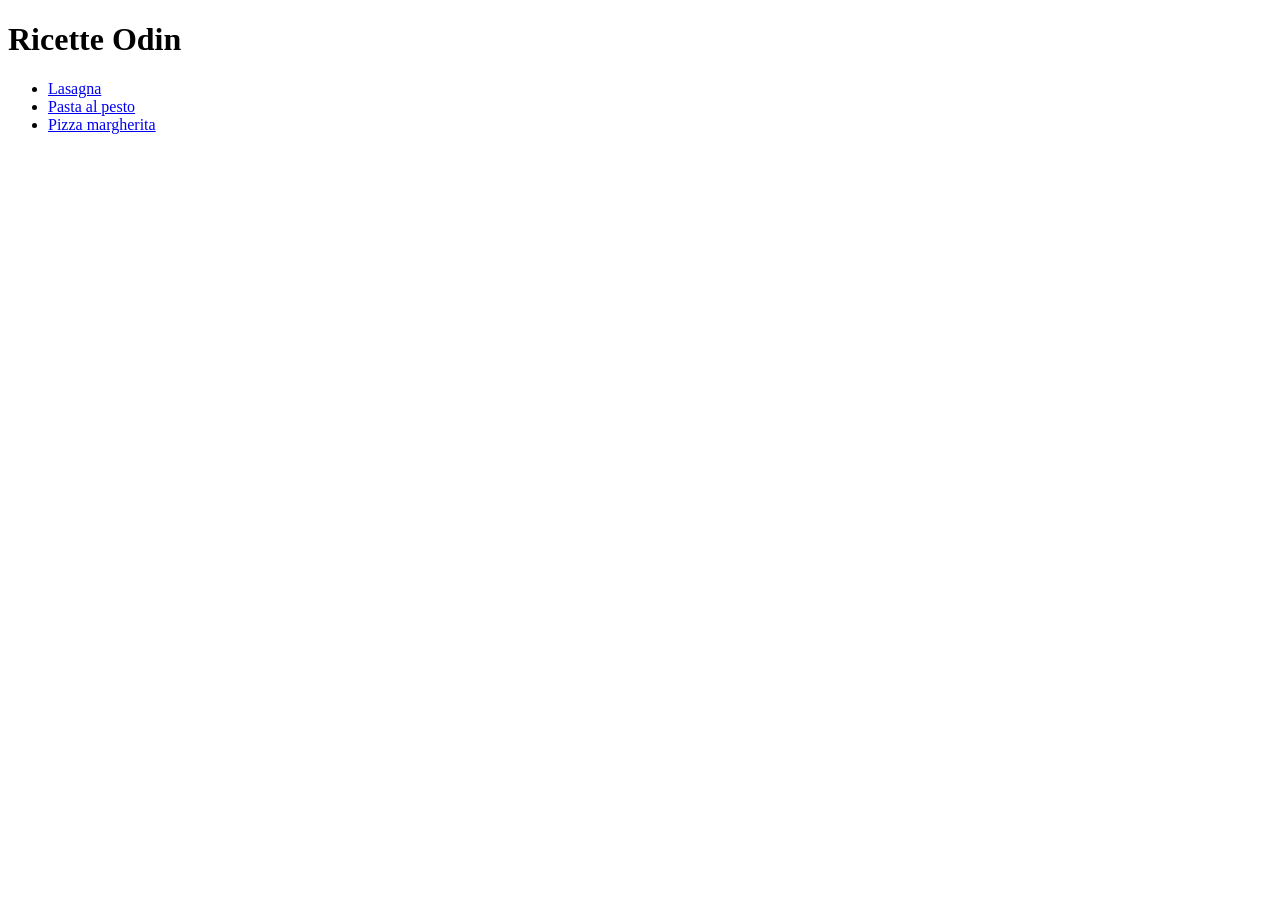
<file: index.html>
<!DOCTYPE html>
<html lang="it">
<head>
    <meta charset="UTF-8">
    <meta name="viewport" content="width=device-width, initial-scale=1.0">
    <title>Ricette</title>
    <h1>Ricette Odin</h1>

    <ul>
        <li><a href="recipes/lasagna.html">Lasagna</a></li>
        <li><a href="recipes/pasta_al_pesto.html">Pasta al pesto</a></li>
        <li><a href="recipes/pizza_margherita.html">Pizza margherita</a></li>
    </ul>

</head>
<body>
    
</body>
</html>
</file>
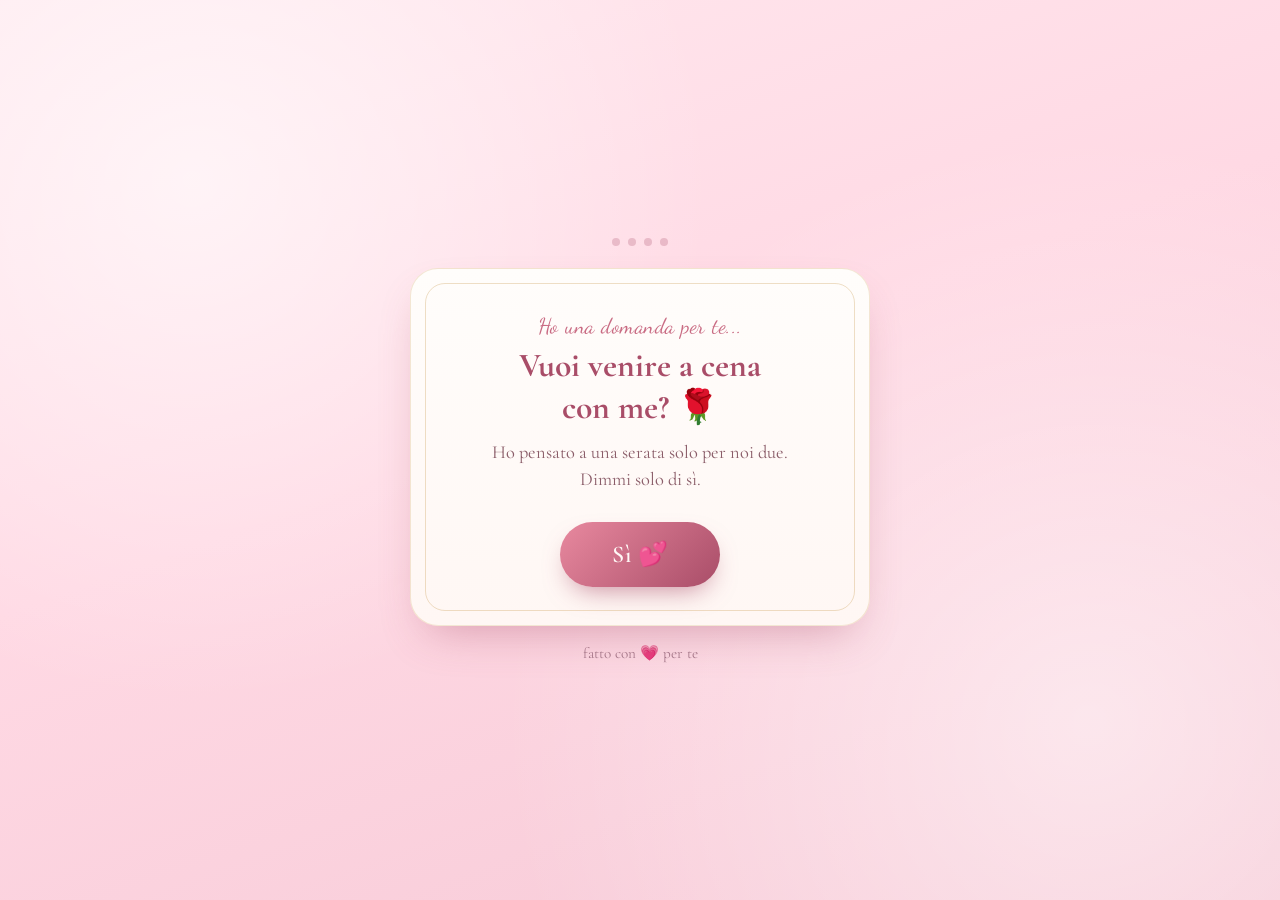
<file: cena-con-me/index.html>
<!DOCTYPE html>
<html lang="it">
<head>
<meta charset="UTF-8">
<meta name="viewport" content="width=device-width, initial-scale=1.0">
<title>Una domanda per te 💌</title>
<link rel="preconnect" href="https://fonts.googleapis.com">
<link rel="preconnect" href="https://fonts.gstatic.com" crossorigin>
<link href="https://fonts.googleapis.com/css2?family=Cormorant+Garamond:wght@500;600;700&family=Dancing+Script:wght@600;700&display=swap" rel="stylesheet">
<style>
  :root{
    --rose:#e8899f;
    --rose-dark:#c96b83;
    --rose-deep:#a94d68;
    --blush:#ffe9ef;
    --blush-2:#ffd9e4;
    --cream:#fff7f4;
    --gold:#cda45e;
    --ink:#5b3a44;
    --card-shadow: 0 20px 45px -18px rgba(169, 77, 104, 0.45);
  }

  *{ box-sizing:border-box; }

  html,body{
    margin:0;
    min-height:100%;
  }

  body{
    font-family:"Cormorant Garamond", Georgia, serif;
    color:var(--ink);
    background:
      radial-gradient(circle at 15% 20%, rgba(255,255,255,0.6), transparent 40%),
      radial-gradient(circle at 85% 80%, rgba(255,255,255,0.5), transparent 45%),
      linear-gradient(160deg, var(--blush) 0%, var(--blush-2) 45%, #f6c9d6 100%);
    min-height:100vh;
    display:flex;
    align-items:center;
    justify-content:center;
    padding:24px;
    overflow-x:hidden;
    position:relative;
  }

  /* floating hearts */
  .hearts{
    position:fixed;
    inset:0;
    pointer-events:none;
    overflow:hidden;
    z-index:0;
  }
  .heart{
    position:absolute;
    bottom:-10%;
    font-size:22px;
    color:rgba(233,137,159,0.55);
    animation:float-up linear infinite;
    user-select:none;
  }
  @keyframes float-up{
    0%{ transform:translateY(0) translateX(0) rotate(0deg); opacity:0; }
    10%{ opacity:0.8; }
    90%{ opacity:0.6; }
    100%{ transform:translateY(-115vh) translateX(var(--drift,20px)) rotate(25deg); opacity:0; }
  }

  .stage{
    position:relative;
    z-index:1;
    width:100%;
    max-width:460px;
  }

  .card{
    background:linear-gradient(180deg, #fffdfb 0%, var(--cream) 100%);
    border-radius:28px;
    padding:44px 32px 38px;
    box-shadow:var(--card-shadow);
    border:1px solid rgba(205,164,94,0.25);
    text-align:center;
    position:relative;
    display:none;
    animation:appear 0.6s ease forwards;
  }
  .card.active{ display:block; }
  @keyframes appear{
    from{ opacity:0; transform:translateY(18px) scale(0.98); }
    to{ opacity:1; transform:translateY(0) scale(1); }
  }

  .card::before{
    content:"";
    position:absolute;
    top:14px; left:14px; right:14px; bottom:14px;
    border:1px solid rgba(205,164,94,0.35);
    border-radius:20px;
    pointer-events:none;
  }

  .kicker{
    font-family:"Dancing Script", cursive;
    color:var(--rose-dark);
    font-size:1.35rem;
    margin:0 0 6px;
    letter-spacing:0.5px;
  }

  h1{
    font-size:2.1rem;
    line-height:1.25;
    margin:0 0 10px;
    color:var(--rose-deep);
    font-weight:700;
  }

  .sub{
    font-size:1.15rem;
    color:#8a5c68;
    margin:0 0 28px;
    line-height:1.5;
  }

  .btn{
    font-family:"Cormorant Garamond", Georgia, serif;
    font-size:1.25rem;
    font-weight:600;
    letter-spacing:0.5px;
    padding:14px 38px;
    border-radius:999px;
    border:none;
    cursor:pointer;
    background:linear-gradient(135deg, var(--rose) 0%, var(--rose-deep) 100%);
    color:#fff8f6;
    box-shadow:0 12px 26px -10px rgba(169,77,104,0.65);
    transition:transform 0.18s ease, box-shadow 0.18s ease;
  }
  .btn:hover{ transform:translateY(-2px); box-shadow:0 16px 30px -10px rgba(169,77,104,0.75); }
  .btn:active{ transform:translateY(0); }
  .btn:disabled{
    opacity:0.5;
    cursor:not-allowed;
    box-shadow:none;
    transform:none;
  }

  .btn-yes{
    font-size:1.5rem;
    padding:18px 52px;
    animation:pulse 2.2s ease-in-out infinite;
  }
  @keyframes pulse{
    0%,100%{ box-shadow:0 12px 26px -10px rgba(169,77,104,0.65); }
    50%{ box-shadow:0 16px 34px -8px rgba(169,77,104,0.9); }
  }

  .divider{
    width:56px;
    height:2px;
    margin:0 auto 24px;
    background:linear-gradient(90deg, transparent, var(--gold), transparent);
  }

  /* form fields */
  .field{
    text-align:left;
    margin-bottom:20px;
  }
  .field label{
    display:block;
    font-size:1.05rem;
    color:var(--rose-deep);
    margin-bottom:8px;
    font-weight:600;
  }
  .field input[type="date"]{
    width:100%;
    padding:12px 14px;
    border-radius:14px;
    border:1.5px solid var(--blush-2);
    background:#fff;
    font-family:inherit;
    font-size:1.05rem;
    color:var(--ink);
    outline:none;
    transition:border-color 0.15s ease;
  }
  .field input[type="date"]:focus{ border-color:var(--rose); }

  .time-grid{
    display:grid;
    grid-template-columns:repeat(3, 1fr);
    gap:10px;
  }
  .time-opt{
    padding:10px 6px;
    border-radius:12px;
    border:1.5px solid var(--blush-2);
    background:#fff;
    font-family:inherit;
    font-size:1.05rem;
    color:var(--ink);
    cursor:pointer;
    transition:all 0.15s ease;
  }
  .time-opt:hover{ border-color:var(--rose); }
  .time-opt.selected{
    background:linear-gradient(135deg, var(--rose) 0%, var(--rose-deep) 100%);
    border-color:var(--rose-deep);
    color:#fff8f6;
    box-shadow:0 8px 18px -8px rgba(169,77,104,0.6);
  }

  .menu-grid{
    display:grid;
    grid-template-columns:1fr 1fr;
    gap:14px;
    margin-bottom:28px;
  }
  .menu-opt{
    padding:22px 10px 16px;
    border-radius:18px;
    border:1.5px solid var(--blush-2);
    background:#fff;
    cursor:pointer;
    transition:all 0.18s ease;
    text-align:center;
  }
  .menu-opt:hover{ transform:translateY(-3px); border-color:var(--rose); }
  .menu-opt .emoji{
    display:block;
    font-size:2.2rem;
    margin-bottom:8px;
  }
  .menu-opt .label{
    font-size:1.1rem;
    font-weight:600;
    color:var(--ink);
  }
  .menu-opt.selected{
    background:linear-gradient(180deg, #fff 0%, var(--blush) 100%);
    border-color:var(--rose-deep);
    box-shadow:0 12px 24px -10px rgba(169,77,104,0.5);
  }
  .menu-opt.selected .label{ color:var(--rose-deep); }

  /* confirmation */
  .stamp{
    font-size:3rem;
    margin-bottom:6px;
  }
  .summary{
    text-align:left;
    background:var(--blush);
    border-radius:18px;
    padding:20px 22px;
    margin:22px 0 28px;
    border:1px dashed var(--gold);
  }
  .summary-row{
    display:flex;
    justify-content:space-between;
    align-items:center;
    padding:8px 0;
    font-size:1.1rem;
  }
  .summary-row + .summary-row{
    border-top:1px solid rgba(205,164,94,0.3);
  }
  .summary-row .k{
    color:#8a5c68;
    font-size:0.95rem;
  }
  .summary-row .v{
    font-weight:700;
    color:var(--rose-deep);
    text-align:right;
  }

  .progress{
    display:flex;
    justify-content:center;
    gap:8px;
    margin-bottom:22px;
  }
  .progress span{
    width:8px; height:8px;
    border-radius:50%;
    background:rgba(169,77,104,0.25);
    transition:background 0.2s ease, transform 0.2s ease;
  }
  .progress span.on{
    background:var(--rose-deep);
    transform:scale(1.25);
  }

  footer.note{
    text-align:center;
    margin-top:18px;
    font-size:0.95rem;
    color:#a5798a;
  }

  @media (max-width:400px){
    .card{ padding:34px 22px 30px; }
    h1{ font-size:1.75rem; }
    .time-grid{ grid-template-columns:repeat(2, 1fr); }
  }
</style>
</head>
<body>

<div class="hearts" id="hearts"></div>

<div class="stage">

  <div class="progress" id="progress">
    <span data-step="0"></span>
    <span data-step="1"></span>
    <span data-step="2"></span>
    <span data-step="3"></span>
  </div>

  <!-- STEP 0: invito -->
  <section class="card active" data-step="0">
    <p class="kicker">Ho una domanda per te...</p>
    <h1>Vuoi venire a cena<br>con me? 🌹</h1>
    <p class="sub">Ho pensato a una serata solo per noi due.<br>Dimmi solo di sì.</p>
    <button class="btn btn-yes" id="btnYes">Sì 💕</button>
  </section>

  <!-- STEP 1: data e ora -->
  <section class="card" data-step="1">
    <p class="kicker">Che gioia 🥹</p>
    <h1>Scegli il momento perfetto</h1>
    <p class="sub">Quando ti va di vederci?</p>
    <div class="divider"></div>

    <div class="field">
      <label for="date">Giorno</label>
      <input type="date" id="date">
    </div>

    <div class="field">
      <label>Ora</label>
      <div class="time-grid" id="timeGrid">
        <div class="time-opt" data-time="19:00">19:00</div>
        <div class="time-opt" data-time="19:30">19:30</div>
        <div class="time-opt" data-time="20:00">20:00</div>
        <div class="time-opt" data-time="20:30">20:30</div>
        <div class="time-opt" data-time="21:00">21:00</div>
        <div class="time-opt" data-time="21:30">21:30</div>
      </div>
    </div>

    <button class="btn" id="btnToMenu" disabled>Continua</button>
  </section>

  <!-- STEP 2: menu -->
  <section class="card" data-step="2">
    <p class="kicker">Ultima cosa</p>
    <h1>Cosa ti va di mangiare?</h1>
    <p class="sub">Scegli tu, decido io il resto ✨</p>
    <div class="divider"></div>

    <div class="menu-grid" id="menuGrid">
      <div class="menu-opt" data-food="Sushi">
        <span class="emoji">🍣</span>
        <span class="label">Sushi</span>
      </div>
      <div class="menu-opt" data-food="Pizza">
        <span class="emoji">🍕</span>
        <span class="label">Pizza</span>
      </div>
      <div class="menu-opt" data-food="Hamburger">
        <span class="emoji">🍔</span>
        <span class="label">Hamburger</span>
      </div>
      <div class="menu-opt" data-food="Messicano">
        <span class="emoji">🌮</span>
        <span class="label">Messicano</span>
      </div>
    </div>

    <button class="btn" id="btnConfirm" disabled>Conferma prenotazione</button>
  </section>

  <!-- STEP 3: conferma -->
  <section class="card" data-step="3">
    <div class="stamp">💌</div>
    <p class="kicker">È tutto pronto</p>
    <h1>Prenotazione confermata</h1>
    <p class="sub">Non vedo l'ora di vederti.</p>

    <div class="summary">
      <div class="summary-row">
        <span class="k">Giorno</span>
        <span class="v" id="sumDate">—</span>
      </div>
      <div class="summary-row">
        <span class="k">Ora</span>
        <span class="v" id="sumTime">—</span>
      </div>
      <div class="summary-row">
        <span class="k">Cucina</span>
        <span class="v" id="sumFood">—</span>
      </div>
    </div>

    <p class="sub" style="margin-bottom:4px;">Ci vediamo lì 💖</p>
  </section>

  <footer class="note">fatto con 💗 per te</footer>

</div>

<script>
(function(){
  var state = { date:null, time:null, food:null };
  var steps = document.querySelectorAll('.card[data-step]');
  var progressDots = document.querySelectorAll('#progress span');

  function goTo(step){
    steps.forEach(function(s){
      s.classList.toggle('active', s.dataset.step === String(step));
    });
    progressDots.forEach(function(d){
      d.classList.toggle('on', d.dataset.step === String(step));
    });
  }

  document.getElementById('btnYes').addEventListener('click', function(){
    goTo(1);
  });

  var dateInput = document.getElementById('date');
  var today = new Date();
  today.setDate(today.getDate());
  dateInput.min = today.toISOString().split('T')[0];

  var btnToMenu = document.getElementById('btnToMenu');

  function checkStep1(){
    btnToMenu.disabled = !(state.date && state.time);
  }

  dateInput.addEventListener('change', function(){
    state.date = dateInput.value;
    checkStep1();
  });

  document.querySelectorAll('.time-opt').forEach(function(opt){
    opt.addEventListener('click', function(){
      document.querySelectorAll('.time-opt').forEach(function(o){ o.classList.remove('selected'); });
      opt.classList.add('selected');
      state.time = opt.dataset.time;
      checkStep1();
    });
  });

  btnToMenu.addEventListener('click', function(){
    goTo(2);
  });

  var btnConfirm = document.getElementById('btnConfirm');

  document.querySelectorAll('.menu-opt').forEach(function(opt){
    opt.addEventListener('click', function(){
      document.querySelectorAll('.menu-opt').forEach(function(o){ o.classList.remove('selected'); });
      opt.classList.add('selected');
      state.food = opt.dataset.food;
      btnConfirm.disabled = false;
    });
  });

  function formatDate(iso){
    var parts = iso.split('-');
    var d = new Date(parts[0], parts[1]-1, parts[2]);
    return d.toLocaleDateString('it-IT', { weekday:'long', day:'numeric', month:'long' });
  }

  btnConfirm.addEventListener('click', function(){
    document.getElementById('sumDate').textContent = formatDate(state.date);
    document.getElementById('sumTime').textContent = state.time;
    document.getElementById('sumFood').textContent = state.food;
    goTo(3);
  });

  // floating hearts background
  var heartsContainer = document.getElementById('hearts');
  var symbols = ['💗','💕','🌸','💖'];
  function spawnHeart(){
    var el = document.createElement('span');
    el.className = 'heart';
    el.textContent = symbols[Math.floor(Math.random()*symbols.length)];
    var left = Math.random()*100;
    var duration = 9 + Math.random()*8;
    var drift = (Math.random()*80 - 40) + 'px';
    var size = 16 + Math.random()*16;
    el.style.left = left + 'vw';
    el.style.animationDuration = duration + 's';
    el.style.fontSize = size + 'px';
    el.style.setProperty('--drift', drift);
    heartsContainer.appendChild(el);
    setTimeout(function(){ el.remove(); }, duration*1000);
  }
  for(var i=0;i<8;i++){ setTimeout(spawnHeart, i*700); }
  setInterval(spawnHeart, 1400);
})();
</script>

</body>
</html>
</file>
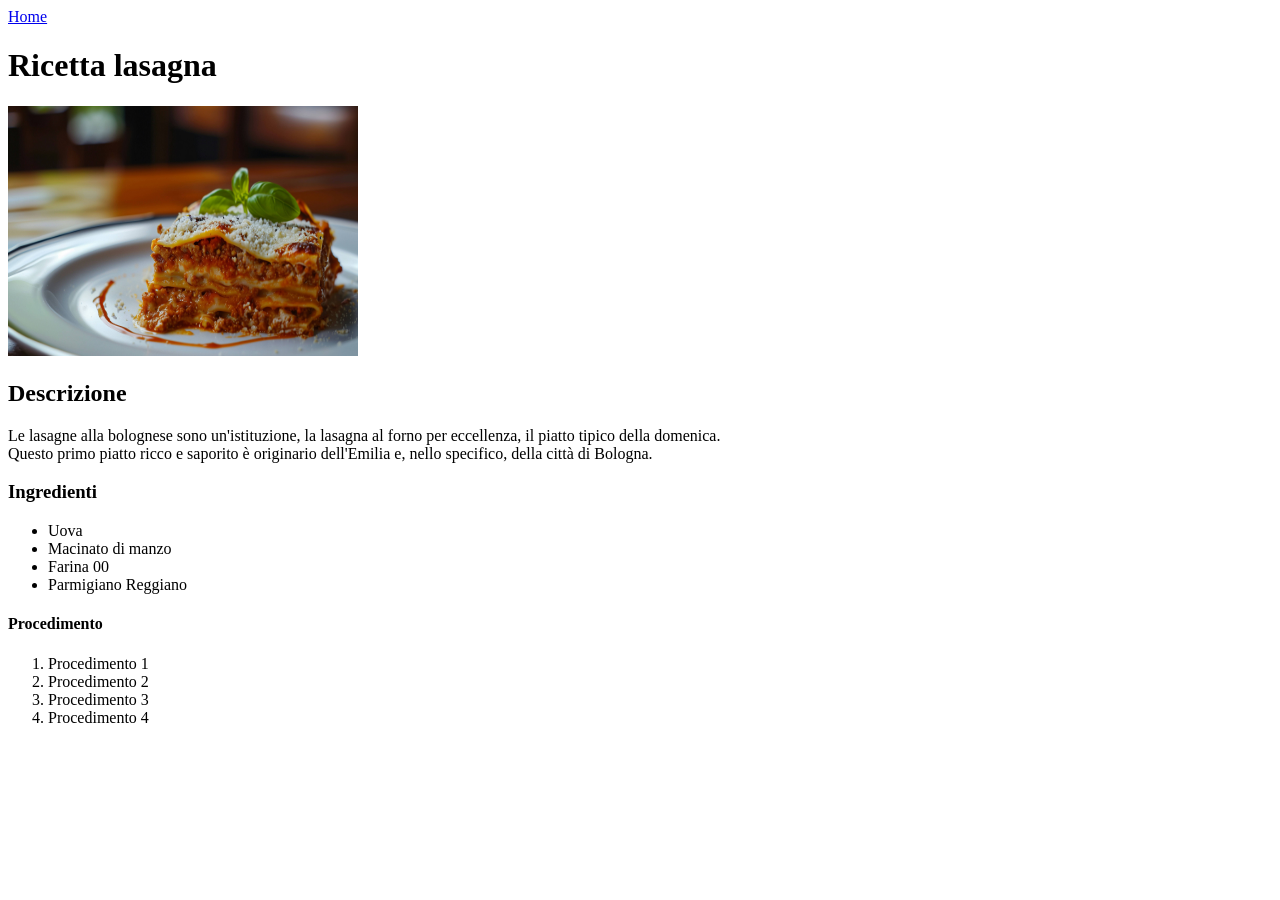
<file: recipes/lasagna.html>
<!DOCTYPE html>
<html lang="it">
<head>
    <meta charset="UTF-8">
    <meta name="viewport" content="width=device-width, initial-scale=1.0">
    <title>Ricetta lasagna alla bolognese</title>
    <a href="../index.html">Home</a>
    <h1>Ricetta lasagna</h1>
    <img src="../images/lasagna.jpg" height="250" width="350">
    <h2>Descrizione</h2>
    <p>
        Le lasagne alla bolognese sono un'istituzione, la lasagna al forno per eccellenza, il piatto tipico della domenica.<br>
        Questo primo piatto ricco e saporito è originario dell'Emilia e, nello specifico, della città di Bologna. 
    </p>
    <h3>Ingredienti</h3>
    <ul>
        <li>Uova</li>
        <li>Macinato di manzo</li>
        <li>Farina 00</li>
        <li>Parmigiano Reggiano</li>
    </ul>
    <h4>Procedimento</h4>
    <ol>
        <li>Procedimento 1</li>
        <li>Procedimento 2</li>
        <li>Procedimento 3</li>
        <li>Procedimento 4</li>
    </ol>

</head>
<body>
    
</body>
</html>
</file>
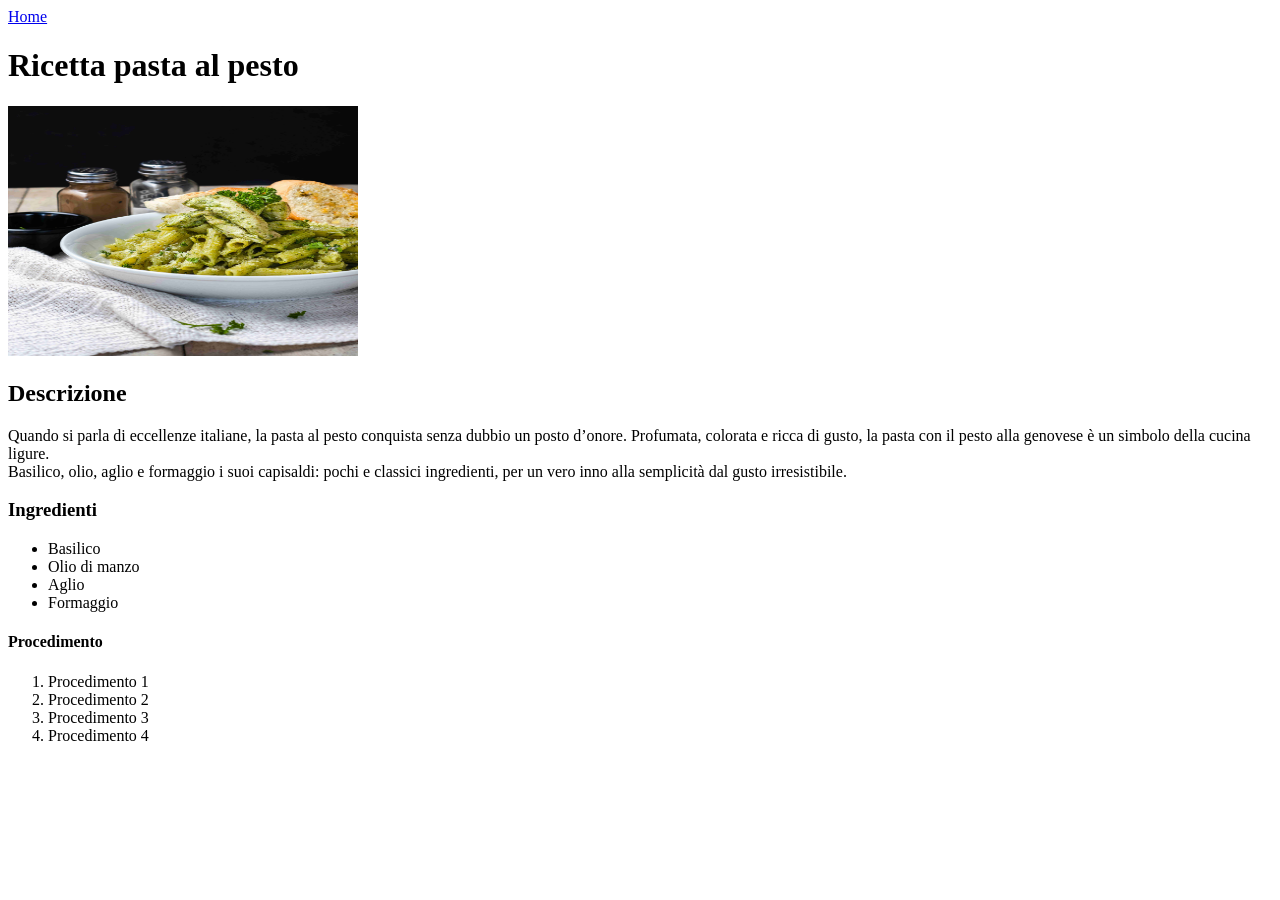
<file: recipes/pasta_al_pesto.html>
<!DOCTYPE html>
<html lang="it">
<head>
    <meta charset="UTF-8">
    <meta name="viewport" content="width=device-width, initial-scale=1.0">
    <title>Ricetta pasta al pesto</title>
    <a href="../index.html">Home</a>
    <h1>Ricetta pasta al pesto</h1>
    <img src="../images/pasta_al_pesto.jpg" height="250" width="350">
    <h2>Descrizione</h2>
    <p>
        Quando si parla di eccellenze italiane, la pasta al pesto conquista senza dubbio un posto d’onore. Profumata, colorata e ricca di gusto, la pasta con il pesto alla genovese è un simbolo della cucina ligure.<br>
        Basilico, olio, aglio e formaggio i suoi capisaldi: pochi e classici ingredienti, per un vero inno alla semplicità dal gusto irresistibile.
    </p>
    <h3>Ingredienti</h3>
    <ul>
        <li>Basilico</li>
        <li>Olio di manzo</li>
        <li>Aglio</li>
        <li>Formaggio</li>
    </ul>
    <h4>Procedimento</h4>
    <ol>
        <li>Procedimento 1</li>
        <li>Procedimento 2</li>
        <li>Procedimento 3</li>
        <li>Procedimento 4</li>
    </ol>

</head>
<body>
    
</body>
</html>
</file>
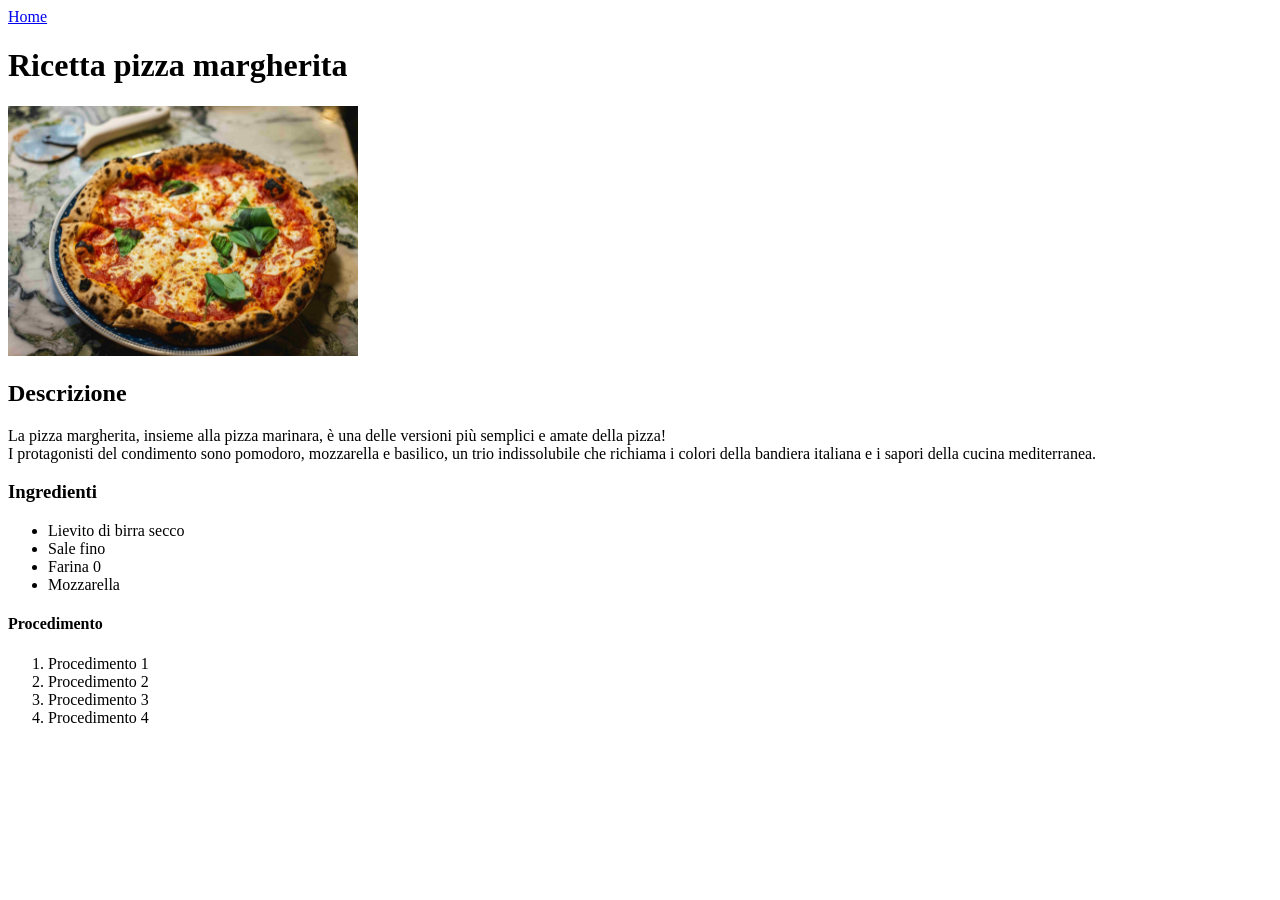
<file: recipes/pizza_margherita.html>
<!DOCTYPE html>
<html lang="it">
<head>
    <meta charset="UTF-8">
    <meta name="viewport" content="width=device-width, initial-scale=1.0">
    <title>Ricetta pizza margherita</title>
    <a href="../index.html">Home</a>
    <h1>Ricetta pizza margherita</h1>
    <img src="../images/pizza_margherita.jpg" height="250" width="350">
    <h2>Descrizione</h2>
    <p>
        La pizza margherita, insieme alla pizza marinara, è una delle versioni più semplici e amate della pizza! 
        <br>
        I protagonisti del condimento sono pomodoro, mozzarella e basilico, un trio indissolubile che richiama i colori della bandiera italiana e i sapori della cucina mediterranea.  
    </p>
    <h3>Ingredienti</h3>
    <ul>
        <li>Lievito di birra secco</li>
        <li>Sale fino</li>
        <li>Farina 0</li>
        <li>Mozzarella</li>
    </ul>
    <h4>Procedimento</h4>
    <ol>
        <li>Procedimento 1</li>
        <li>Procedimento 2</li>
        <li>Procedimento 3</li>
        <li>Procedimento 4</li>
    </ol>

</head>
<body>
    
</body>
</html>
</file>
